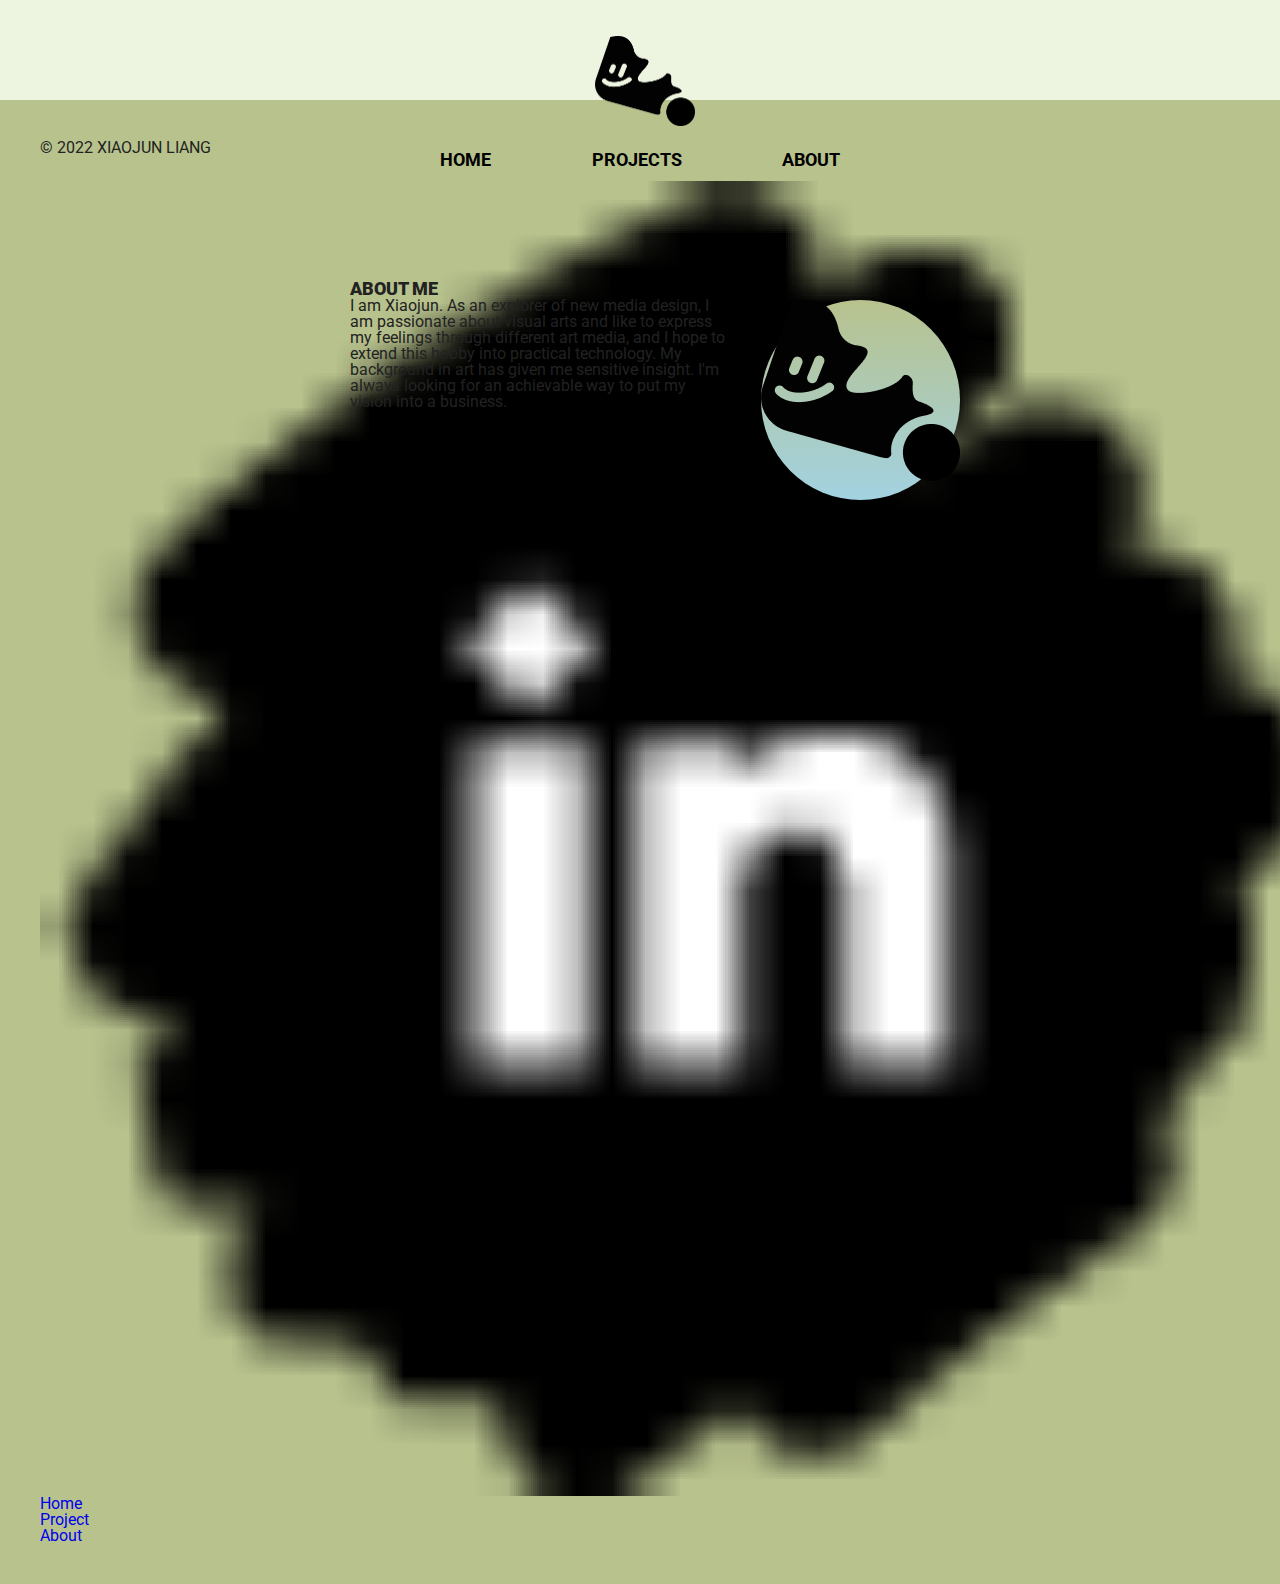
<file: about.html>
<!DOCTYPE html>
<html lang="en-CA">
    <head>
        <meta charset="utf-8">
        <meta name="viewport" content="width=device-width, initial-scale=1, shrink-to-fit=no, viewport-fit=cover">
        <title>about</title>
       <!--====== Style CSS ======-->
       <link rel="stylesheet" href="css/reset.css">
       <link rel="stylesheet" href="css/main.css">
        <!--====== Bootstrap CSS ======-->
        <link href="https://cdn.jsdelivr.net/npm/bootstrap@5.1.3/dist/css/bootstrap.min.css" rel="stylesheet" integrity="sha384-1BmE4kWBq78iYhFldvKuhfTAU6auU8tT94WrHftjDbrCEXSU1oBoqyl2QvZ6jIW3" crossorigin="anonymous">
    </head>
    <body>
    <header>
      <div class="navigation-bar">
        <div class="navigation-logo">
          <a href="index.html">
            <img src="images/logo.png">
          </a>
        </div>
        <div class="navigation-links">
          <li><a href="index.html">Home</a></li>
          <li><a href="#project">Projects</a></li>
          <li><a href="about.html">About</a></li>
        </div>
      </div>
    </header>
    <!-- banner section -->
    <section class="about_banner">
      <div class="about_container">
        <div class="text-content">
          <h1>ABOUT Me</h1>
          <p> I am Xiaojun. As an explorer of new media design, I am passionate about visual arts and like to express my feelings through different art media, and I hope to extend this hobby into practical technology. My background in art has given me sensitive insight. I'm always looking for an achievable way to put my vision into a business.</p>
        </div>
        <div class="about-img-col">
          <img src="images/logo.png" alt="">
        </div>
      </div>
    </section>

  <!-- FOOTER TESTING -->
  <footer>
    <div class="footer">
      <footer class="d-flex flex-wrap justify-content-between align-items-center py-3 my-4 border-top">
        <p class="col-md-4 mb-0 text-muted">&copy; 2022 XIAOJUN LIANG</p>
    
        <a href="https://www.linkedin.com/in/xiaojun-liang-2a8838225/">
          <img src="images/in.png" width="100%" alt="Linkedin">
        </a>
        <ul class="nav col-md-4 justify-content-end">
          <li class="nav-item"><a href="#" class="nav-link px-2 text-muted">Home</a></li>
          <li class="nav-item"><a href="#" class="nav-link px-2 text-muted">Project</a></li>
          <li class="nav-item"><a href="#" class="nav-link px-2 text-muted">About</a></li>
        </ul>
  </footer>
        
         <!-- Bootstrap script -->
     <script src="scripts/main.js"></script>
    </body>
</html>
</file>
<file: css/main.css>
@import url('https://fonts.googleapis.com/css2?family=Noto+Sans:wght@200;300;400;600;900&family=Open+Sans:ital,wght@1,600&family=Roboto:wght@100;300;400;900&display=swap');

/*
|------------------------------------------
|  Global
|------------------------------------------
*/

*{
    margin: 0;
    padding: 0;
    box-sizing: inherit;
}


body {
    /* line-height: 1.45; */
    justify-content: center;
    background: #edf5e1;
    font-family: 'Roboto', sans-serif;
    overflow-x: hidden;

   
}



/*
|------------------------------------------
|  Typography
|------------------------------------------
*/
h1 {
    font-size: 18px;
    font-family: 'Roboto', sans-serif;
    text-transform: uppercase;
}

h2 {
  margin: 20px 0 10px;
  font-size: 24px;
  font-weight: 300;
}

h3{
    font-family: 'Noto Sans', sans-serif;
    font-size: 18px;
}

h4 {
    font-family: 'Noto Sans', sans-serif;
    color: #000000; 
    text-transform: uppercase;
}

p {
  margin: 0 0 25px;
}

a:link {
    text-decoration: none;

  }

/*
|------------------------------------------
|  Navigation bar 
|------------------------------------------
*/
.navigation-bar {
  /* background: rgb(116, 116, 116); */
  width: 100%;
  height: 100px;
  display: flex;
  flex-direction: column;
  justify-content: center;
  align-items: center;
}

.navigation-logo {
  margin-left: 10px;
  margin-top: 100px;
  padding: 5px;
  width: 100px;
  height: auto;
  animation: wiggle 2s linear infinite;
}

@keyframes wiggle {
  0%, 7% {
    transform: rotateZ(0);
  }
  15% {
    transform: rotateZ(-15deg);
  }
  20% {
    transform: rotateZ(10deg);
  }
  25% {
    transform: rotateZ(-10deg);
  }
  30% {
    transform: rotateZ(6deg);
  }
  35% {
    transform: rotateZ(-4deg);
  }
  40%, 100% {
    transform: rotateZ(0);
  }
}

.navigation-logo img {
  width: 100%;
}

.navigation-links {
  /* background: green; */
  width: 400px;
  display: flex;
  justify-content: space-between;
  margin-top: 20px;
}

.navigation-links a {
  color: black;
  font-size: 18px;
  font-weight: 700;
}


.navigation-links li {
  /* background: purple; */
  text-decoration: none;
  list-style: none;
  text-transform: uppercase;
}


.navigation-links li :hover {
  /* background: purple; */
  color: #96a748;
  list-style: none;
  transition: 1s;
  text-transform: uppercase;
 
}

/*
|------------------------------------------
|  Banner
|------------------------------------------
*/
.container  {
  position: relative;
  overflow: hidden;
  border-radius: 20px;
  cursor: pointer;
  box-shadow: 0 0 20px 8px #d0d0d0;
  margin-bottom: 40px;
  margin-top: 100px;
  background-image: url(../images/bg.png);
}

.content {
  position: absolute;
  top: 30%;
  left: 50%;
  
}

.content h1 {
  font-size: 36px;
  text-align: center;
  color: #ffffff;
}

.content h3 {
  text-align: center;
  color: #B8C28D;
}

.banner-col {
  width: 100%;
}

.banner-col img {
  width: 40%;
  margin-top: 20px;
  padding: 20px;
}

.banner-col:hover {
  transform:  rotate(10deg);
}

/*
|------------------------------------------
|  Projects
|------------------------------------------
*/
.projects-container{
  width: 100%;
  height: 100px;
  display: flex;
  flex-direction: column;
  justify-content: center;
  align-items: center; 
  margin-bottom: 30px;
  
}

.button-links{
  justify-content: space-between;
  margin-top: 20px;
}

.button-links button {
  position: relative;
  padding: 10px 40px;
  margin: 0px 10px 10px 0px;
  float: left;
  border-radius: 3px;
  font-size: 14px;
  color: #FFF;
  text-decoration: none;
  background-color: #B8C28D;
  border: none;
  border-bottom: 5px solid #96a748;
  text-shadow: 0px -2px #96a748;
  -webkit-transition: all 0.1s;
  transition: all 0.1s;
  justify-content: space-between;
 }
 
 button:hover, button:active {
  -webkit-transform: translate(0px,5px);
  -ms-transform: translate(0px,5px);
  transform: translate(0px,5px);
  border-bottom: 1px solid #A2D2E1;
 }

 .button-links .all {
  position: relative;
  padding: 10px 40px;
  margin: 0px 10px 10px 0px;
  float: left;
  border-radius: 3px;
  font-size: 20px;
  color: #FFF;
  text-decoration: none;
  background-color: #10110d;
  border: none;
  border-bottom: 5px solid #EE6060;
  text-shadow: 0px -2px #EE6060;
  -webkit-transition: all 0.1s;
  transition: all 0.1s;
  justify-content: space-between;
 }

/*
|------------------------------------------
|  Isotope - cards
|------------------------------------------
*/

#project{
  margin: 0 auto;
}

.projects-card{
  /* width: 100%; */
width: 600px;
height: 800px;
margin: 0 auto;
margin-bottom: 10%;
 overflow-x: hidden;

  
 
  /* left: 5%; */
}

.card {
  position: relative;
  width: 300px;
  height: 300px;
  overflow: hidden;
 
  /* width: calc(50% - 10px); */
  
 }
  .card img {
  display: flex;
  width: 100%;
  height: 100%;
  object-fit:cover;

}

.overlay {
  position: absolute;
  top: 0;
  bottom: 0;
  left: 0;
  right: 0;
  height: 100%;
  width: 100%;
  opacity: 0;
  transition: .5s ease;
  background-color: #000000;
}

.card:hover .overlay{
  opacity: 1;
  background-color: #A2D2E1;
}

.text {
  color: white;
  font-size: 20px;
  position: absolute;
  top: 50%;
  left: 50%;
  -webkit-transform: translate(-50%, -50%);
  -ms-transform: translate(-50%, -50%);
  transform: translate(-50%, -50%);
  text-align: center;
}


 /*
|------------------------------------------
footer
|------------------------------------------
*/

footer{
  width: 100%;
  padding: 20px;
  background-color: #B8C28D;
}

.socialicon{
  width:100%;
}


/*
|------------------------------------------
About me
|------------------------------------------
*/

.about_container  {
  position: absolute;
  left: 50%;
  top: 50%;
  transform: translate(-50%, -50%);
  height: 400px;
  width: 640px;
  /* background: #f2f2f2; */
  overflow: hidden;
  border-radius: 20px;
  cursor: pointer;
  /* box-shadow: 0 0 20px 8px #d0d0d0; */
  display: flex;
}

.text-content{
  padding: 30px;
}


h1 {
  font-weight: 900;
}

h3 {
  font-weight: 300;
}

.about-img-col{
  width: 200px;
  height: 200px;
  background: rgb(162,210,225);
  background: linear-gradient(0deg, rgba(162,210,225,1) 0%, rgba(184,194,141,1) 100%);
  border-radius: 100%;
 margin-top: 50px;
 
  
}
</file>
